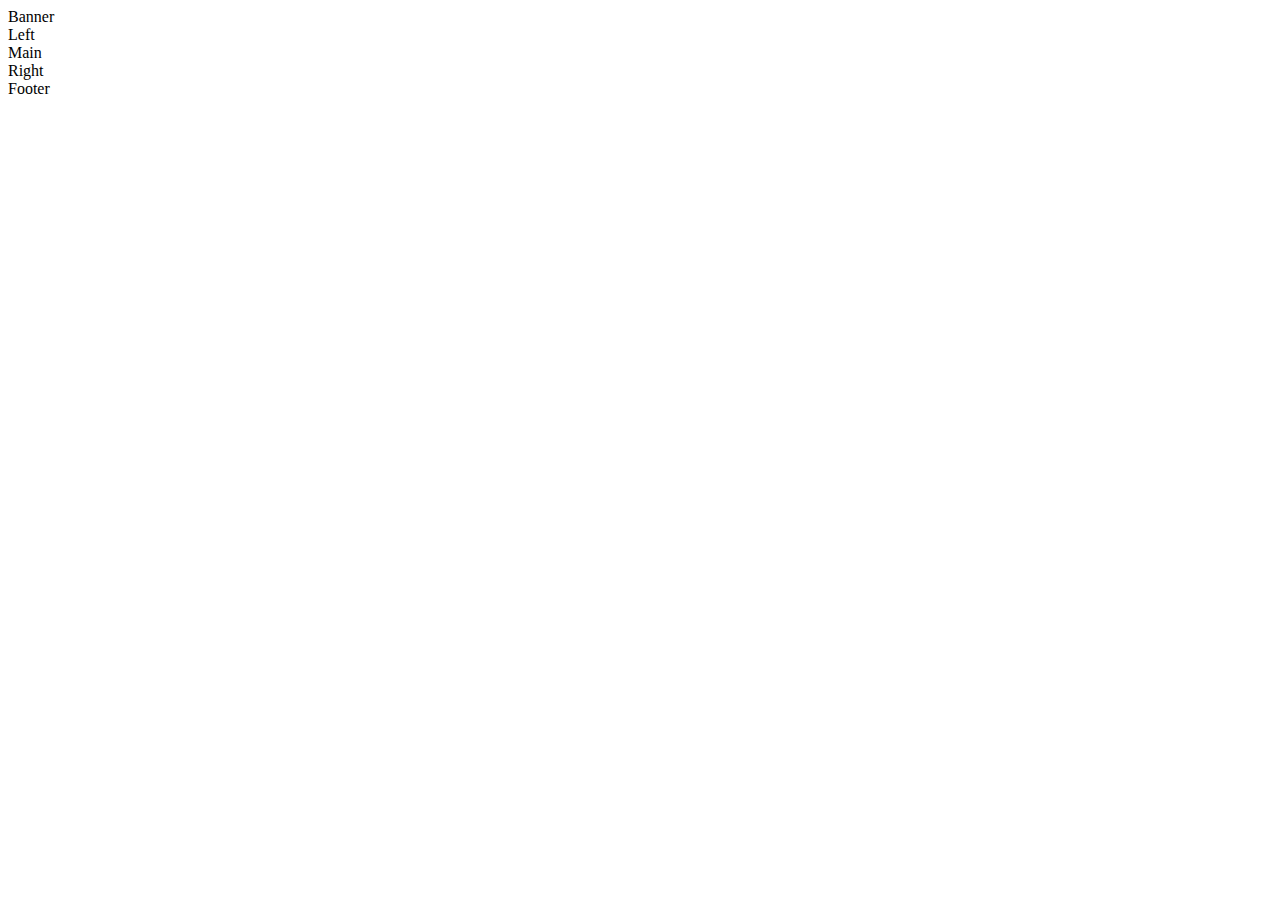
<file: index.html>
<!DOCTYPE html>
<html lang="en">
<head>
<meta charset="UTF-8">
<meta name="viewport" content="width=device-width, initial-
scale=1.0">
<title>Float Layout Exercise</title>
<link rel="stylesheet" href="style.css">
</head>
<body>
<div class="container">
<div class="banner">Banner</div>
<div class="left">Left</div>
<div class="main">Main</div>
<div class="right">Right</div>
<div class="footer">Footer</div>
</div>
</body>
</html>
</file>
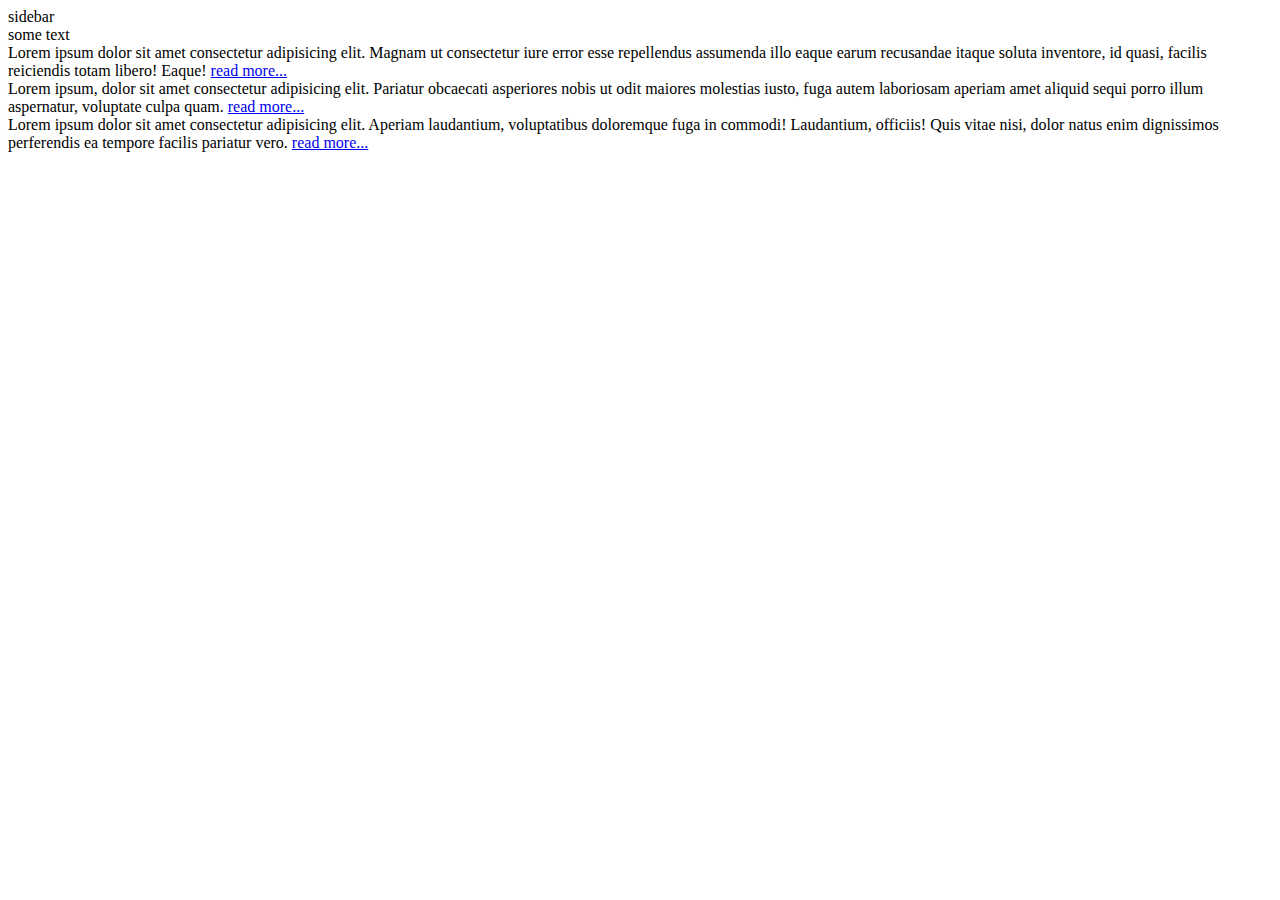
<file: articleCards.html>
<!DOCTYPE html>
<html lang="en">
<head>
    <meta charset="UTF-8">
    <meta name="viewport" content="width=device-width, initial-scale=1.0">
    <title>Article Cards</title>
    <link rel="stylesheet" href="style.css">
</head>
<body>
    <div class="container">
    <div class="sidebar">sidebar</div>
    <div>some text</div>
    <div class="mainContent">
       
        <div id="card" class="card1">Lorem ipsum dolor sit amet consectetur adipisicing 
            elit. Magnam ut consectetur iure error esse repellendus assumenda illo 
            eaque earum recusandae itaque
             soluta inventore, id quasi, facilis reiciendis totam libero! Eaque! <a href="#">read more...</a></div>

        <div id="card" class="card2">Lorem ipsum, dolor sit amet consectetur adipisicing elit.
             Pariatur obcaecati asperiores nobis ut odit maiores molestias iusto, fuga autem
              laboriosam aperiam amet aliquid sequi porro illum aspernatur, voluptate culpa quam. <a href="#">read more...</a></div>

        <div id="card" class="card3">Lorem ipsum dolor sit amet consectetur adipisicing elit.
             Aperiam laudantium, voluptatibus doloremque fuga in commodi! Laudantium, officiis! 
             Quis vitae nisi, dolor natus enim dignissimos perferendis ea tempore facilis pariatur vero. <a href="#">read more...</a></div>
    </div>
    </div>
</body>
</html>
</file>
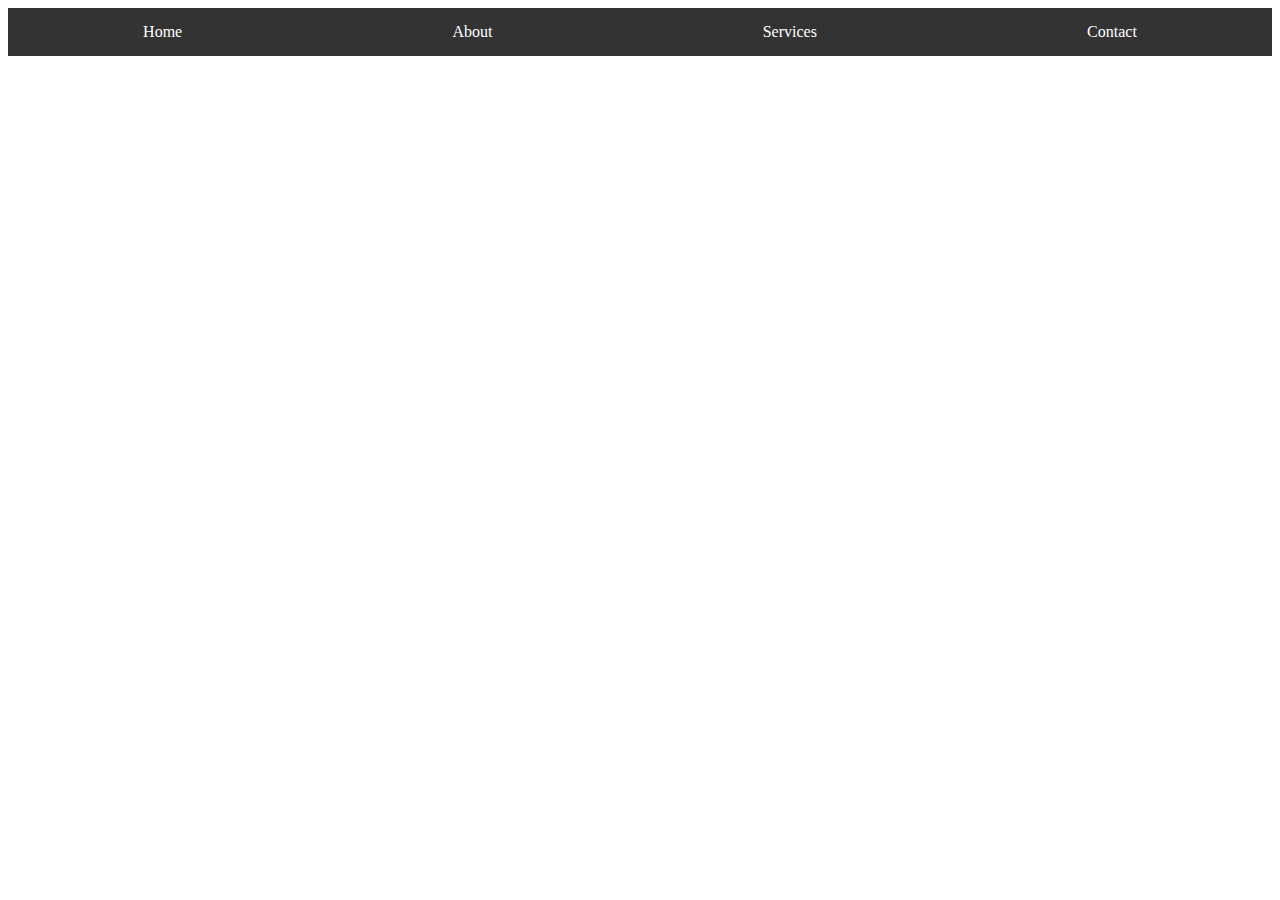
<file: mediaQueries2.html>
<!DOCTYPE html>
<html lang="en">
<head>
    <meta charset="UTF-8">
    <meta name="viewport" content="width=device-width, initial-scale=1.0">
    <title>Media queries</title>
    <link rel="stylesheet" href="style.css">
</head>
<body>
    <div class="nav"> 
        <div class="nav-item">Home</div> 
        <div class="nav-item">About</div> 
        <div class="nav-item">Services</div> 
        <div class="nav-item">Contact</div> 
    </div>
    
</body>
</html>
</file>
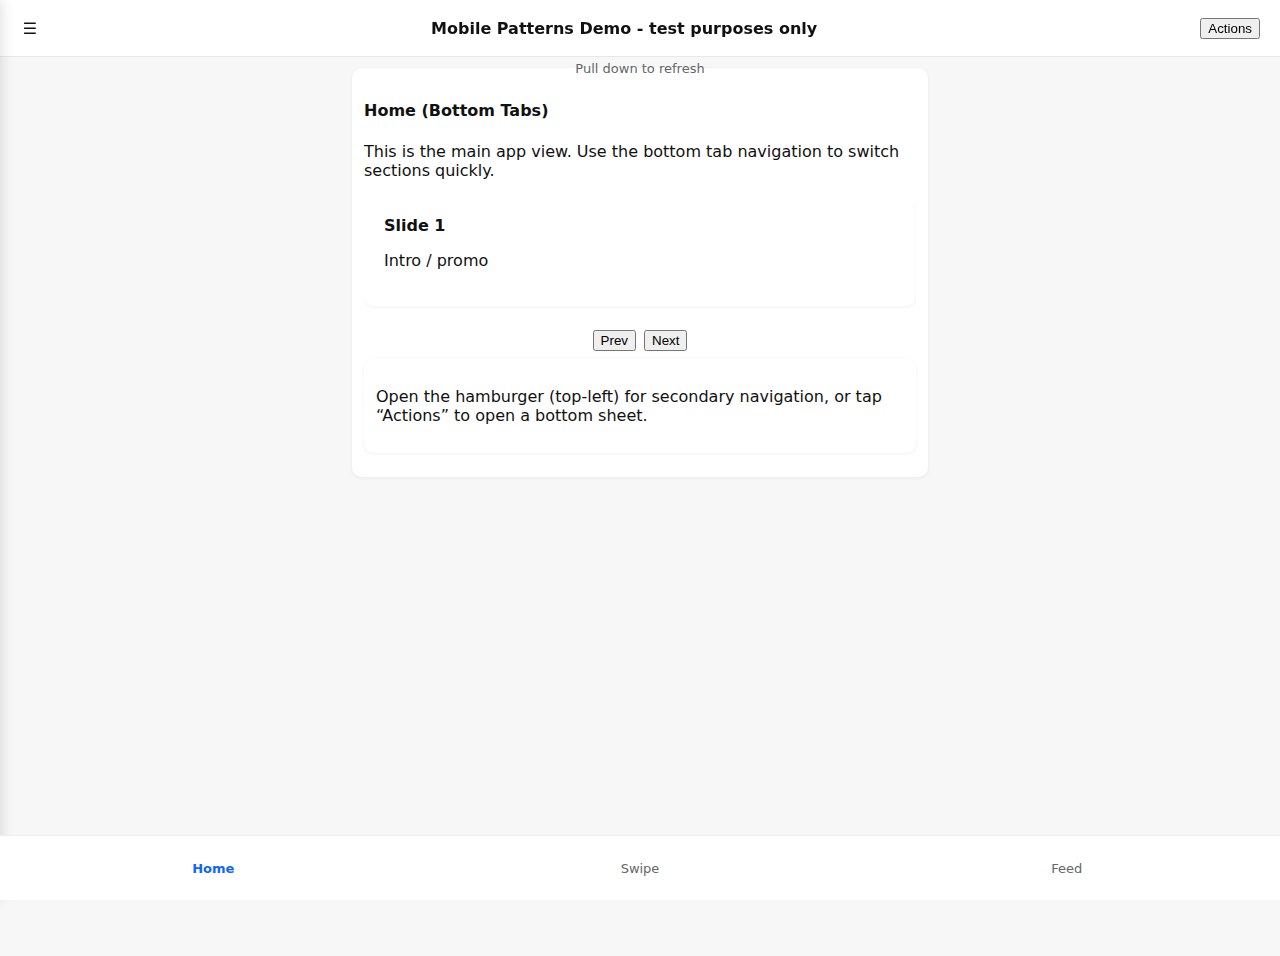
<file: mobile_patterns_demo.html>
<!doctype html>
<html lang="en">
<head>
<meta charset="utf-8" />
<meta name="viewport" content="width=device-width,initial-scale=1" />
<title>Mobile Patterns Demo</title>
<style>
  :root{--bg:#f7f7f8;--card:#fff;--accent:#0b66ff;--muted:#666}
  body{margin:0;font-family:system-ui,-apple-system,Segoe UI,Roboto,Arial;background:var(--bg);color:#111}
  header{height:56px;display:flex;align-items:center;padding:0 12px;background:white;box-shadow:0 1px 0 rgba(0,0,0,.06);position:sticky;top:0;z-index:30}
  .hamburger{width:36px;height:36px;border-radius:6px;display:flex;align-items:center;justify-content:center;cursor:pointer}
  .title{flex:1;text-align:center;font-weight:600}
  /* Side drawer (hamburger menu) */
  .drawer{position:fixed;left:-260px;top:0;bottom:0;width:260px;background:white;box-shadow:2px 0 12px rgba(0,0,0,.12);transition:left .25s;z-index:40;padding:20px}
  .drawer.open{left:0}
  .drawer a{display:block;padding:12px 6px;color:var(--muted);text-decoration:none}
  /* Overlay */
  .overlay{position:fixed;inset:0;background:rgba(0,0,0,.3);opacity:0;pointer-events:none;transition:opacity .2s;z-index:35}
  .overlay.show{opacity:1;pointer-events:auto}
  /* Main content */
  main{padding:12px;padding-bottom:92px;min-height:100vh;box-sizing:border-box}
  .card{background:var(--card);padding:12px;border-radius:10px;box-shadow:0 1px 4px rgba(0,0,0,.06);margin-bottom:12px}
  /* Bottom tab nav */
  .bottom-nav{position:fixed;left:0;right:0;bottom:0;height:64px;background:white;display:flex;align-items:center;justify-content:space-around;border-top:1px solid #eee;z-index:50}
  .tab{flex:1;text-align:center;padding:8px 6px;font-size:13px;color:var(--muted);cursor:pointer}
  .tab.active{color:var(--accent);font-weight:600}
  /* Bottom sheet */
  .bottom-sheet{position:fixed;left:0;right:0;bottom:-60%;height:50%;background:var(--card);border-top-left-radius:14px;border-top-right-radius:14px;box-shadow:0 -6px 20px rgba(0,0,0,.15);transition:transform .25s;transform:translateY(100%);z-index:60;padding:12px;overflow:auto}
  .bottom-sheet.open{transform:translateY(0)}
  .sheet-handle{width:44px;height:6px;background:#ddd;border-radius:6px;margin:6px auto}
  /* Swipe container */
  .swipe-wrap{overflow:hidden;background:linear-gradient(#fff,#fff);border-radius:10px;margin-bottom:12px}
  .swipe-track{display:flex;transition:transform .25s}
  .slide{min-width:100%;box-sizing:border-box;padding:20px}
  /* Pull-to-refresh indicator */
  .ptr{position:relative;height:0;display:flex;align-items:center;justify-content:center;color:var(--muted);font-size:13px;overflow:visible}
  .ptr .msg{transform:translateY(0);transition:transform .15s}
  /* List item */
  .list{padding:0;margin:0;list-style:none}
  .list li{padding:12px;border-bottom:1px solid #eee;background:var(--card);border-radius:8px;margin-bottom:8px}
  /* Loader */
  .loader{padding:12px;text-align:center;color:var(--muted)}
  @media (min-width:700px){
    main{max-width:600px;margin:0 auto}
    .drawer{left:-300px}
  }
</style>
</head>
<body>
  <header>
    <div class="hamburger" id="openDrawer" aria-label="Open menu">☰</div>
    <div class="title">Mobile Patterns Demo - test purposes only</div>
    <button id="openSheet" style="margin-right:8px">Actions</button>
  </header>

  <nav class="drawer" id="drawer" aria-hidden="true">
    <h3>Menu</h3>
    <a href="#" data-target="home">Home</a>
    <a href="#" data-target="swipe">Swipe screens</a>
    <a href="#" data-target="feed">Feed (infinite)</a>
    <hr/>
    <a href="#" id="closeDrawer">Close</a>
  </nav>
  <div class="overlay" id="overlay"></div>

  <main id="content" role="main">
    <!-- Pull-to-refresh area -->
    <div class="ptr" id="ptr"><div class="msg" id="ptrMsg">Pull down to refresh</div></div>

    <!-- Bottom Tab Sections (3) -->
    <section id="home" class="card section" aria-live="polite">
      <h4>Home (Bottom Tabs)</h4>
      <p class="muted">This is the main app view. Use the bottom tab navigation to switch sections quickly.</p>

      <!-- Swipe navigation -->
      <div class="swipe-wrap" id="swipeWrap" aria-label="Swipe slides">
        <div class="swipe-track" id="swipeTrack">
          <div class="slide card"><strong>Slide 1</strong><p>Intro / promo</p></div>
          <div class="slide card"><strong>Slide 2</strong><p>Feature highlight</p></div>
          <div class="slide card"><strong>Slide 3</strong><p>Tips</p></div>
        </div>
      </div>
      <div style="display:flex;gap:8px;justify-content:center;margin-bottom:8px">
        <button id="prev">Prev</button><button id="next">Next</button>
      </div>
      <div class="card">
        <p>Open the hamburger (top-left) for secondary navigation, or tap “Actions” to open a bottom sheet.</p>
      </div>
    </section>

    <section id="swipe" class="card section" style="display:none">
      <h4>Swipe Screens</h4>
      <p>Swipe left/right (or use Prev/Next) to move between slides — an alternative to taps when browsing horizontally grouped content.</p>
      <div class="swipe-wrap" id="swipeWrap2">
        <div class="swipe-track" id="swipeTrack2">
          <div class="slide card"><strong>Screen A</strong><p>Content A</p></div>
          <div class="slide card"><strong>Screen B</strong><p>Content B</p></div>
          <div class="slide card"><strong>Screen C</strong><p>Content C</p></div>
        </div>
      </div>
    </section>

    <section id="feed" class="card section" style="display:none">
      <h4>Feed (Infinite Scroll)</h4>
      <p>Scroll down and more items will load automatically.</p>
      <ul class="list" id="feedList"></ul>
      <div class="loader" id="feedLoader">Loading more...</div>
    </section>
  </main>

  <!-- Bottom sheet -->
  <div class="bottom-sheet" id="sheet" aria-hidden="true">
    <div class="sheet-handle"></div>
    <h4>Actions</h4>
    <p>Contextual actions belong here — quick tasks, sharing, or details related to the current screen.</p>
    <button id="doAction">Do action (demo)</button>
    <p style="margin-top:20px;color:var(--muted)">Tap outside or press Close to dismiss.</p>
    <button id="closeSheet" style="margin-top:12px">Close</button>
  </div>

  <!-- Bottom tab nav -->
  <nav class="bottom-nav" role="navigation" aria-label="Bottom tabs">
    <div class="tab active" data-target="home">Home</div>
    <div class="tab" data-target="swipe">Swipe</div>
    <div class="tab" data-target="feed">Feed</div>
  </nav>

<script>
/* ======== Hamburger drawer ======== */
const drawer = document.getElementById('drawer');
const overlay = document.getElementById('overlay');
document.getElementById('openDrawer').addEventListener('click', ()=>{ drawer.classList.add('open'); overlay.classList.add('show'); drawer.setAttribute('aria-hidden','false')});
document.getElementById('closeDrawer').addEventListener('click', closeDrawer);
overlay.addEventListener('click', closeDrawer);
function closeDrawer(){ drawer.classList.remove('open'); overlay.classList.remove('show'); drawer.setAttribute('aria-hidden','true')}
/* drawer links close and navigate */
drawer.querySelectorAll('a[data-target]').forEach(a=>{
  a.addEventListener('click', e=>{
    e.preventDefault();
    const t = a.getAttribute('data-target'); activateSection(t);
    closeDrawer();
  });
});

/* ======== Bottom sheet ======== */
const sheet = document.getElementById('sheet');
document.getElementById('openSheet').addEventListener('click', ()=>{ sheet.classList.add('open'); sheet.setAttribute('aria-hidden','false'); overlay.classList.add('show')});
document.getElementById('closeSheet').addEventListener('click', closeSheet);
document.getElementById('doAction').addEventListener('click', ()=>{ alert('Action executed (demo)'); closeSheet(); });
function closeSheet(){ sheet.classList.remove('open'); sheet.setAttribute('aria-hidden','true'); overlay.classList.remove('show')}

/* Dismiss sheet if overlay clicked and sheet open */
overlay.addEventListener('click', ()=>{ if(sheet.classList.contains('open')) closeSheet(); else closeDrawer(); });

/* ======== Bottom tabs navigation ======== */
const tabs = document.querySelectorAll('.tab');
tabs.forEach(tab=>{
  tab.addEventListener('click', ()=>{ tabs.forEach(t=>t.classList.remove('active')); tab.classList.add('active'); activateSection(tab.dataset.target) });
});
function activateSection(id){
  document.querySelectorAll('.section').forEach(s=>s.style.display = s.id===id ? '' : 'none');
  // scroll content to top for UX
  document.getElementById('content').scrollTo({top:0,behavior:'smooth'});
}

/* ======== Swipe navigation (basic touch + buttons) ======== */
function makeSwipe(trackId,prevBtnId,nextBtnId){
  const track = document.getElementById(trackId);
  const slides = track.children;
  let index = 0, startX=0, dx=0;
  function show(i){ index = Math.max(0,Math.min(i,slides.length-1)); track.style.transform = `translateX(${ -index * 100 }%)`;}
  if(prevBtnId){
    document.getElementById(prevBtnId).addEventListener('click', ()=> show(index-1));
  }
  if(nextBtnId){
    document.getElementById(nextBtnId).addEventListener('click', ()=> show(index+1));
  }
  track.addEventListener('touchstart', e=>{ startX = e.touches[0].clientX; dx = 0; });
  track.addEventListener('touchmove', e=>{ dx = e.touches[0].clientX - startX; track.style.transition='none'; track.style.transform = `translateX(${ -index*100 + (dx / window.innerWidth) * 100 }%)`; });
  track.addEventListener('touchend', ()=>{
    track.style.transition='transform .25s';
    if (Math.abs(dx) > 50) show(index + (dx<0 ? 1 : -1)); else show(index);
  });
}
makeSwipe('swipeTrack','prev','next');
makeSwipe('swipeTrack2'); // second track has no buttons

/* ======== Pull-to-refresh (touch) ======== */
const ptr = document.getElementById('ptr');
const ptrMsg = document.getElementById('ptrMsg');
let pulling = false, startY=0, ptrDist=0;
const THRESHOLD = 70;
document.getElementById('content').addEventListener('touchstart', e=>{
  if(document.getElementById('content').scrollTop === 0){ startY = e.touches[0].clientY; pulling = true; ptrDist = 0; ptr.style.height='0px'; }
});
document.getElementById('content').addEventListener('touchmove', e=>{
  if(!pulling) return;
  const y = e.touches[0].clientY;
  ptrDist = Math.max(0, y - startY);
  ptr.style.height = ptrDist + 'px';
  ptrMsg.style.transform = `translateY(${Math.min(ptrDist,THRESHOLD)}px)`;
  ptrMsg.textContent = ptrDist > THRESHOLD ? 'Release to refresh' : 'Pull down to refresh';
});
document.getElementById('content').addEventListener('touchend', ()=>{
  if(!pulling) return;
  pulling = false;
  if(ptrDist > THRESHOLD){
    ptrMsg.textContent = 'Refreshing...';
    // simulate async refresh
    setTimeout(()=>{
      // simple demo: prepend a card
      const home = document.getElementById('home');
      const el = document.createElement('div'); el.className='card'; el.textContent = 'New content loaded at ' + new Date().toLocaleTimeString();
      home.insertBefore(el, home.children[2] || home.firstChild);
      ptr.style.height = '0px';
      ptrMsg.textContent = 'Pull down to refresh';
    },1000);
  } else {
    ptr.style.height = '0px';
    ptrMsg.textContent = 'Pull down to refresh';
  }
});

/* ======== Infinite scroll feed ======== */
const feedList = document.getElementById('feedList');
const feedLoader = document.getElementById('feedLoader');
let feedPage = 0, loadingFeed = false;
function appendItems(n=10){
  for(let i=0;i<n;i++){
    const li = document.createElement('li');
    li.textContent = `Feed item ${feedPage*10 + i + 1}`;
    feedList.appendChild(li);
  }
  feedPage++;
}
appendItems(); // initial
window.addEventListener('scroll', onScrollFeed, {passive:true});
function onScrollFeed(){
  // only when feed section is active
  if(document.getElementById('feed').style.display === 'none') return;
  if(loadingFeed) return;
  const nearBottom = window.innerHeight + window.scrollY >= document.body.offsetHeight - 120;
  if(nearBottom){
    loadingFeed = true;
    feedLoader.textContent = 'Loading more...';
    setTimeout(()=>{ appendItems(8); loadingFeed=false; feedLoader.textContent=''; },800);
  }
}

/* Improve accessibility: navigate from drawer or tabs */
document.addEventListener('keydown', (e)=>{
  if(e.key==='Escape'){ closeDrawer(); closeSheet(); }
});

/* Initialize feed loader visibility */
feedLoader.textContent = '';

</script>
</body>
</html>
</file>
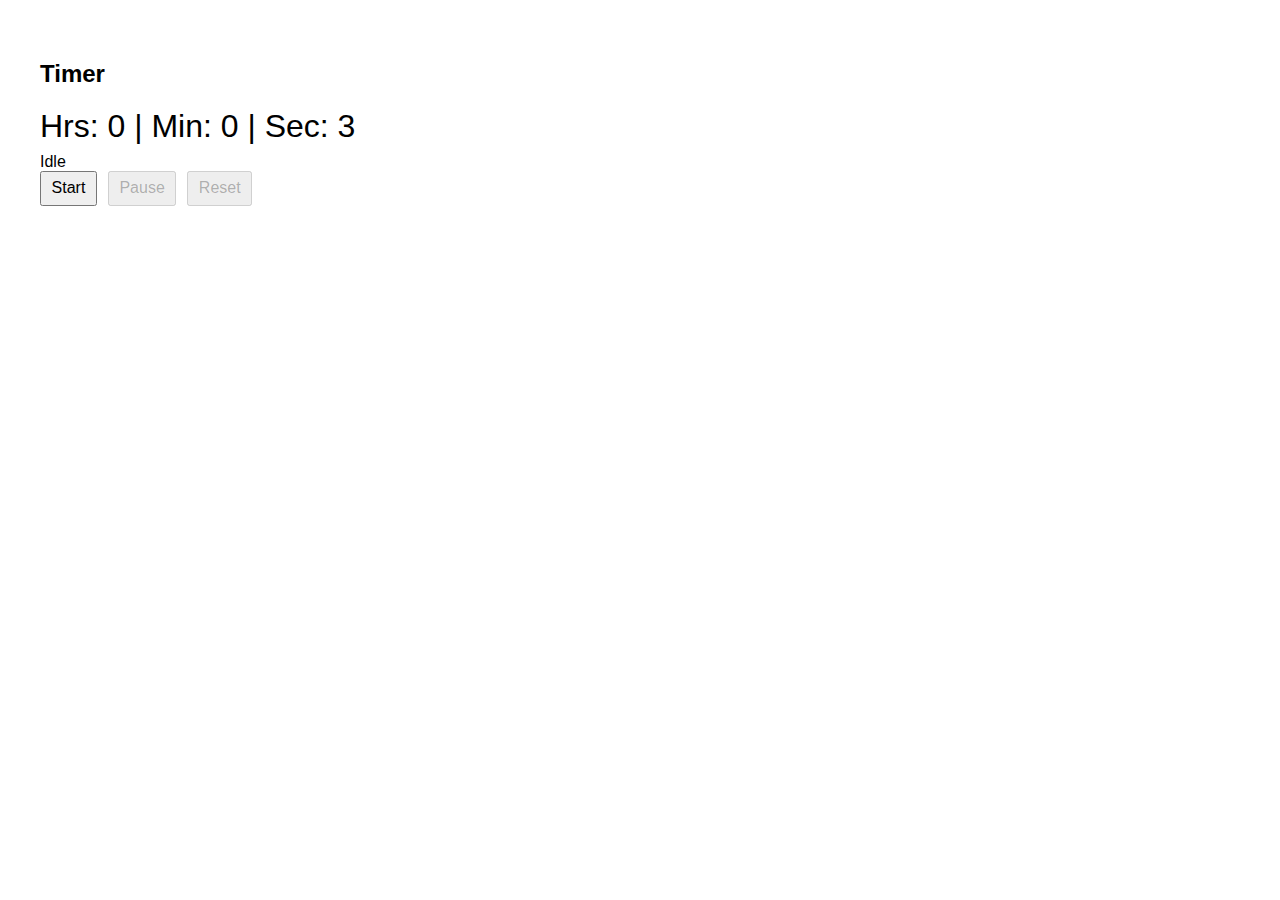
<file: vibration.html>
<!doctype html>
<html>
<head>
  <meta charset="utf-8" />
  <title>Timer with Vibration & Sound (integrated)</title>
  <style>
    body { font-family: Arial, sans-serif; padding: 2rem; }
    .time { font-size: 2rem; margin: .5rem 0; }
    button { font-size: 1rem; padding: .4rem 0.6rem; margin-right: .4rem; }
  </style>
</head>
<body>
  <h2>Timer</h2>

  <!-- Display elements (you said they might be inputs or labels later) -->
  <div class="time">
    Hrs: <span id="hrs">0</span> |
    Min: <span id="min">0</span> |
    Sec: <span id="sec">3</span>
  </div>

  <div id="timer">Idle</div>

  <button id="startbtn">Start</button>
  <button id="pausebtn" disabled>Pause</button>
  <button id="resetbtn" disabled>Reset</button>

  <script>
  // --- Keep your variables as-is ---
  let startbtn = document.getElementById("startbtn");

  let hrs = document.getElementById("hrs");
  let min = document.getElementById("min");
  let sec = document.getElementById("sec");

  // internal state
  let countdown = null;
  let remaining = { hours: 0, minutes: 0, seconds: 3 };

  // --- Web Audio beep helper (uses AudioContext) ---
  async function playBeep(duration = 1000, freq = 1000, type = 'sine') {
    if (!window.AudioContext && !window.webkitAudioContext) throw new Error('Web Audio API not supported');
    const AC = window.AudioContext || window.webkitAudioContext;
    const ctx = new AC();
    try {
      if (ctx.state === 'suspended') await ctx.resume();
      const osc = ctx.createOscillator();
      const gain = ctx.createGain();

      osc.type = type;
      osc.frequency.value = freq;

      // tiny attack to avoid click
      gain.gain.setValueAtTime(0.0001, ctx.currentTime);
      gain.gain.exponentialRampToValueAtTime(0.25, ctx.currentTime + 0.01);

      osc.connect(gain);
      gain.connect(ctx.destination);

      osc.start();
      // ramp down and stop
      gain.gain.exponentialRampToValueAtTime(0.0001, ctx.currentTime + duration/1000);
      osc.stop(ctx.currentTime + duration/1000 + 0.02);

      // close context after done
      setTimeout(() => { try { ctx.close(); } catch(e) {} }, duration + 100);
    } catch (err) {
      try { ctx.close(); } catch (e) {}
      throw err;
    }
  }

  // --- Vibrate helper ---
  function tryVibrate(pattern = [300, 200, 100]) {
    if ('vibrate' in navigator) {
      try {
        // returns true/false in some browsers, undefined in others
        const res = navigator.vibrate(pattern);
        return !!res;
      } catch (e) {
        return false;
      }
    }
    return false;
  }

  // --- What to do when timer ends ---
  async function onTimerEnd() {
    const statusEl = document.getElementById('timer');
    statusEl.textContent = "Timer ended — trying vibration & sound...";

    // Try vibration first (phones)
    let didVibrate = false;
    try {
      didVibrate = tryVibrate([200, 100, 200]);
    } catch (e) {
      didVibrate = false;
    }

    // Try sound (Web Audio). This is awaited so user gets the feedback if possible.
    let didPlaySound = false;
    try {
      await playBeep(700, 880, 'sine');
      didPlaySound = true;
    } catch (err) {
      didPlaySound = false;
    }

    // Final fallback: alert if nothing worked
    if (didVibrate || didPlaySound) {
      statusEl.textContent = 'Notified — ' +
        (didVibrate ? 'vibration ' : '') +
        (didPlaySound ? (didVibrate ? 'and sound' : 'sound') : '') + '.';
    } else {
      statusEl.textContent = 'No vibration or sound available — showing alert.';
      alert("Time's up!");
    }

    // Re-enable Start and reset/pause buttons accordingly
    startbtn.disabled = false;
    document.getElementById('pausebtn').disabled = true;
    document.getElementById('resetbtn').disabled = false;
  }

  // --- Your startTimer logic adapted ---
  function startTimer() {
    // Prevent multiple intervals
    if (countdown) return;

    // initialize from remaining (currently set to 0:0:3)
    let seconds = remaining.seconds;
    let minutes = remaining.minutes;
    let hours = remaining.hours;

    // Update display immediately
    hrs.textContent = hours;
    min.textContent = minutes;
    sec.textContent = seconds;
    document.getElementById('timer').textContent = 'Running...';

    // disable start to avoid duplicates; enable pause/reset
    startbtn.disabled = true;
    document.getElementById('pausebtn').disabled = false;
    document.getElementById('resetbtn').disabled = false;

    countdown = setInterval(() => {
      if (seconds === 0 && minutes > 0) {
        minutes--;
        seconds = 59;
      } else if (minutes === 0 && hours > 0 && seconds === 0) {
        hours--;
        minutes = 59;
        seconds = 59;
      } else if (seconds > 0) {
        seconds--;
      } else {
        // seconds === 0, minutes === 0, hours === 0 -> end
        clearInterval(countdown);
        countdown = null;
        remaining = { hours: 0, minutes: 0, seconds: 0 };
        document.getElementById("timer").textContent = "Time's UP!";
        // call the notification handler
        onTimerEnd();
        return;
      }

      // update remaining state & display
      remaining = { hours, minutes, seconds };
      document.getElementById("sec").textContent = seconds;
      document.getElementById("min").textContent = minutes;
      document.getElementById("hrs").textContent = hours;
    }, 1000);
  }

  // --- Simple pause & reset (optional basic behaviour) ---
  function pauseTimer() {
    if (!countdown) return;
    clearInterval(countdown);
    countdown = null;
    document.getElementById('timer').textContent = 'Paused';
    startbtn.disabled = false;
    document.getElementById('pausebtn').disabled = true;
  }

  function resetTimer() {
    // stop interval and reset to initial values (3 seconds as in your example)
    if (countdown) { clearInterval(countdown); countdown = null; }
    remaining = { hours: 0, minutes: 0, seconds: 3 };
    hrs.textContent = remaining.hours;
    min.textContent = remaining.minutes;
    sec.textContent = remaining.seconds;
    document.getElementById('timer').textContent = 'Idle';
    startbtn.disabled = false;
    document.getElementById('pausebtn').disabled = true;
    document.getElementById('resetbtn').disabled = true;
  }

  // --- Hook up UI ---
  startbtn.addEventListener('click', startTimer);
  document.getElementById('pausebtn').addEventListener('click', pauseTimer);
  document.getElementById('resetbtn').addEventListener('click', resetTimer);

  // optional: set initial display (already set in HTML but ensures sync)
  hrs.textContent = remaining.hours;
  min.textContent = remaining.minutes;
  sec.textContent = remaining.seconds;
  </script>
</body>
</html>
</file>
<file: style.css>
/* written
.centered-container {
width: 800px;
height: 500px;
background-color: #3f3f3f;
padding: 20px;
position:absolute;
top:15%;
left:25%;
}

/* provided
.contact-tab {
    position: absolute;
    right: 0;
    top: 50%;
    transform: translateX(50px) rotate(-90deg);
    width: 100px;
    background-color: #2E75B5;
    color: white;
    padding: 10px 20px;
    text-align: center;
    font-weight: bold;
    border-radius: 10px 10px 0 0;
    cursor: pointer;
} /*

/*  written
.contact-tab{
    border: solid 2px black;
    background-color: aquamarine;
    width: 100px;
    height:100px;
    align-items: center;
    justify-content: center;
    display:flex;
    transform: rotate(-90deg);
    position: absolute;
    right: 0%;
    top:50%;
}
*/

/* from floats to grid practice ----------------- header links
.link1{
    grid-area: link1;
}
.link2{
    grid-area: link2;
}
.link3{
    grid-area: link3;
}
.link4{
    grid-area: link4;
}

.main-nav { 
    background-color: #333; 
    overflow: hidden;
}
 
.menu { 
    list-style-type: none; 
    display: grid;
    grid-template-columns: 1fr 1fr 1fr 1fr 4fr;
    grid-template-rows: auto;
    grid-template-areas: "link1 link2 link3 link4 -----";
} 
 
.menu li { 
    display: flex;
} 
 
.menu li a { 
    display: block; 
    color: white; 
    text-align: center; 
    padding: 14px 20px; 
    text-decoration: none; 
} 
 
.menu li a:hover { 
    background-color: #555; 
}

*/

/*    ----------------------------  article cards practice grid
*{
    margin:0;
}

.container{
    margin:0 auto;
    display: grid;
    grid-template-columns:1fr 1fr 1fr 1fr 1fr ;
    grid-template-rows: 1fr 1fr 1fr;
    grid-template-areas: "sidebar main main main main"
                         "sidebar main main main main"
                         "sidebar main main main main";

}

.sidebar{
    grid-area: sidebar;
    min-width: 100px;
    background-color: grey;
    color: black;
    text-align: center;
    
    
}

.mainContent{
    grid-area: main;
    display: flex;
}

.card1{
    background-color: rgb(18, 82, 0);
    color: white;
    border: solid black 2px;
    display:flex;
    transition: all ease-in-out 0.5s; 
}

.card2{
    background-color: rgb(21, 182, 0);
    color: white;
    border: solid black 2px;
    display:flex;
    transition: all ease-in-out 0.5s;
}

.card3{
    background-color: rgb(66, 228, 45);
    color: white;
    border: solid black 2px;
    display:flex;
    transition: all ease-in-out 0.5s;
}

#card{
    display: block;
}

#card:hover{
    background-color: rgb(207, 248, 248);
    color:rgb(68, 48, 0);
}
*/

/* 
media queries e.g 1 (provided)
#container { 
  width: 100%; 
  padding: 15px; 
  background-color: #f0f0f0; 
  font-size: 16px; 
  display: flex; 
  flex-direction: column; 
  background-color: red; 
} 
 
#container h1 { 
  font-size: 24px; 
  margin-bottom: 15px; 
} 
 
#container .content { 
  margin-bottom: 10px; 
} 
 
/* Tablet (481px to 768px)  
@media screen and (min-width: 481px) { 
  #container { 
    padding: 20px; 
    font-size: 17px;  
    background-color: blue; 
  } 
   
  #container h1 { 
    font-size: 28px; 
  } 
} 
 
/* Laptop (769px to 1024px) 
@media screen and (min-width: 769px) { 
  #container { 
    width: 90%; 
    margin: 0 auto; 
    padding: 25px; 
    font-size: 18px; 
    background-color: yellow; 
  } 
   
  #container h1 { 
    font-size: 32px; 
  } 
   
  #container .content { 
    line-height: 1.5; 
  } 
} 
 
 Desktop (1025px and up) 
@media screen and (min-width: 1025px) { 
  #container { 
    width: 80%; 
    max-width: 1200px; 
    padding: 30px; 
    flex-direction: row; 
    flex-wrap: wrap; 
 background-color: green; 
  } 
   
  #container h1 { 
    width: 100%; 
    font-size: 36px; 
  } 
   
  #container .content { 
    width: 48%; 
    margin-right: 2%; 
  } 
} 
  Large screens (1440px and up) 
@media screen and (min-width: 1440px) { 
#container { 
width: 70%; 
font-size: 20px; 
} 
}

*/

.nav { 
display: flex; 
background-color: #333; 
justify-content: space-around;
} 
.nav-item { 
color: white; 
padding: 15px; 
}
</file>
